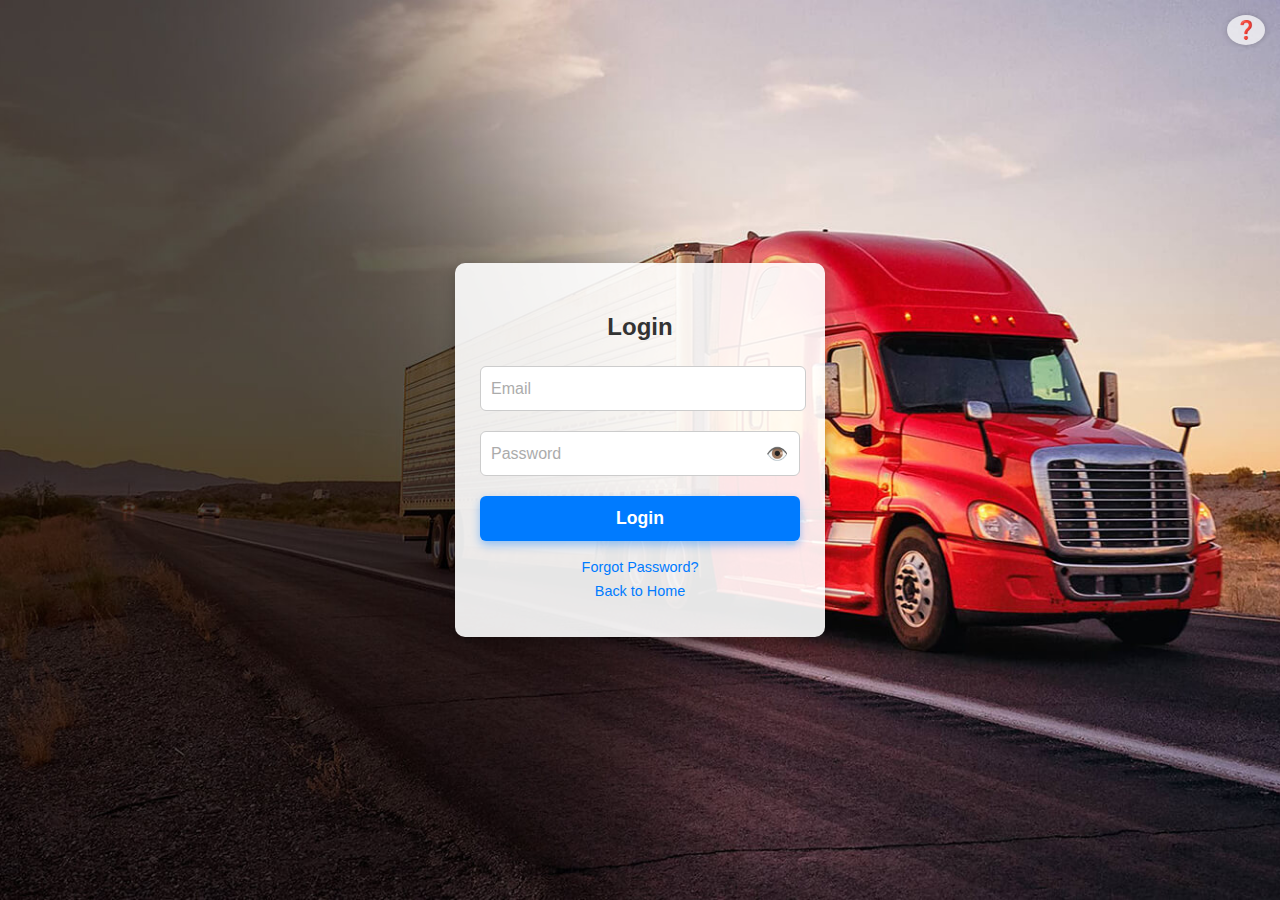
<file: TRANSPORT/login.html>
<!DOCTYPE html>
<html lang="en">
<head>
  <meta charset="UTF-8" />
  <meta name="viewport" content="width=device-width, initial-scale=1" />
  <title>Login Page</title>
  <style>
    body {
      font-family: Arial, sans-serif;
      background-image:url('./assets/images/hero-banner.jpg');
      background-size: cover;
      background-position: center;
      background-repeat: no-repeat;
      height: 100vh;
      margin: 0;
      display: flex;
      justify-content: center;
      align-items: center;
      position: relative;
    }

    /* Help icon top right */
    .help-icon {
      position: absolute;
      top: 15px;
      right: 15px;
      font-size: 18px;
      background: rgba(255, 255, 255, 0.7);
      padding: 6px 8px;
      border-radius: 50%;
      cursor: pointer;
      box-shadow: 0 0 6px rgba(0,0,0,0.2);
      transition: background-color 0.3s ease;
      user-select: none;
      line-height: 1;
      z-index: 1000;
    }
    .help-icon:hover {
      background-color: rgba(0, 123, 255, 0.8);
      color: white;
    }

    .login-container {
      background-color: rgba(255, 255, 255, 0.9);
      padding: 30px 25px;
      border-radius: 10px;
      box-shadow: 0 4px 15px rgba(0,0,0,0.25);
      width: 320px;
      text-align: center;
    }

    .login-container h2 {
      margin-bottom: 25px;
      color: #333;
    }

    /* Inputs wrapper for password */
    .password-wrapper {
      position: relative;
      width: 100%;
      margin-bottom: 20px;
      display: flex;
      align-items: center;
    }

    input[type="email"],
    .password-wrapper input {
      flex: 1;
      padding: 12px 40px 12px 10px; /* right padding for icon space */
      margin-bottom: 0; /* removed margin-bottom here, handled by wrapper */
      border: 1.5px solid #ccc;
      border-radius: 6px;
      font-size: 1em;
      box-sizing: border-box;
      line-height: 1.2;
      transition: border-color 0.3s ease, box-shadow 0.3s ease;
    }

    input[type="email"] {
      margin-bottom: 20px; /* space between email and password wrapper */
      padding-right:107px;
    }

    input[type="email"]:focus,
    .password-wrapper input:focus {
      outline: none;
      border-color: #007BFF;
      box-shadow: 0 0 5px rgba(0,123,255,0.5);
      padding-right: 40px; /* keep right padding consistent on focus */
    }

    /* Placeholder stable size */
    input::placeholder {
      font-size: 1em;
      opacity: 0.6;
      transition: none;
    }

    /* Eye icon inside password */
    .toggle-password {
      position: absolute;
      right: 12px;
      cursor: pointer;
      font-size: 18px;
      color: #888;
      user-select: none;
      transition: color 0.3s ease;
      top: 50%;
      transform: translateY(-50%);
      z-index: 2;
    }
    .toggle-password:hover {
      color: #007BFF;
    }

    button {
      width: 100%;
      padding: 12px;
      font-size: 1.1em;
      border: none;
      border-radius: 6px;
      background-color: #007BFF;
      color: white;
      cursor: pointer;
      transition: background-color 0.3s ease;
      font-weight: bold;
      box-shadow: 0 4px 10px rgba(0,123,255,0.4);
    }

    button:hover {
      background-color: #0056b3;
      box-shadow: 0 6px 14px rgba(0,86,179,0.6);
    }

    .extra-links {
      margin-top: 18px;
      font-size: 0.9em;
      color: #007BFF;
    }

    .extra-links a {
      color: #007BFF;
      text-decoration: none;
      display: block;
      margin: 8px 0;
      transition: color 0.3s ease;
    }

    .extra-links a:hover {
      color: #0056b3;
      text-decoration: underline;
    }
  </style>
</head>
<body>

  <!-- Help icon top right -->
  <div class="help-icon" title="Need Help?">❓</div>

  <div class="login-container">
    <h2>Login</h2>
    <form action="index.html" method="get">
      <input type="email" name="email" placeholder="Email" required />

      <div class="password-wrapper">
        <input type="password" id="password" name="password" placeholder="Password" required />
        <span class="toggle-password" id="togglePassword" title="Show/Hide Password">👁️</span>
      </div>

      <button type="submit">Login</button>
    </form>

    <div class="extra-links">
      <a href="#">Forgot Password?</a>
      <a href="index.html">Back to Home</a>
    </div>
  </div>

  <script>
    const togglePassword = document.getElementById('togglePassword');
    const passwordInput = document.getElementById('password');

    togglePassword.addEventListener('click', () => {
      const type = passwordInput.type === 'password' ? 'text' : 'password';
      passwordInput.type = type;
      togglePassword.textContent = type === 'password' ? '👁️' : '🙈';
    });
  </script>

</body>
</html>
</file>
